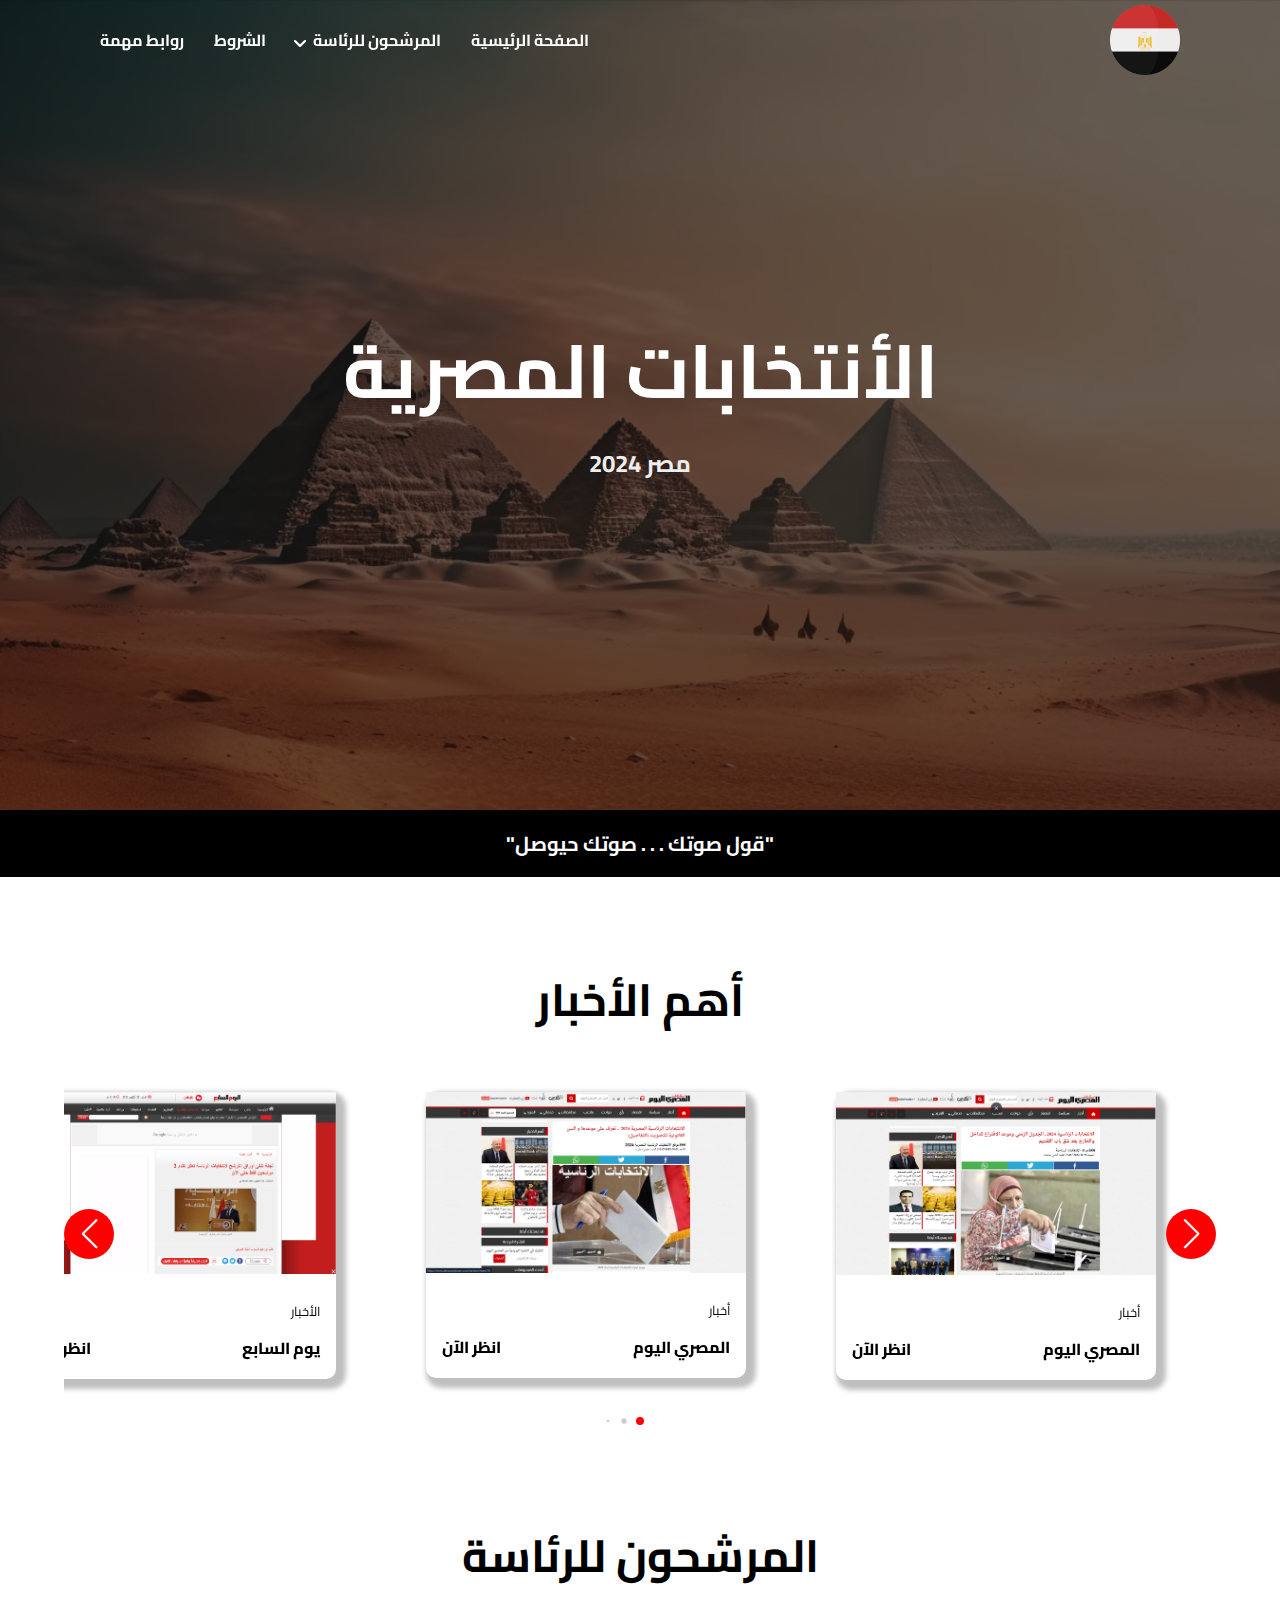
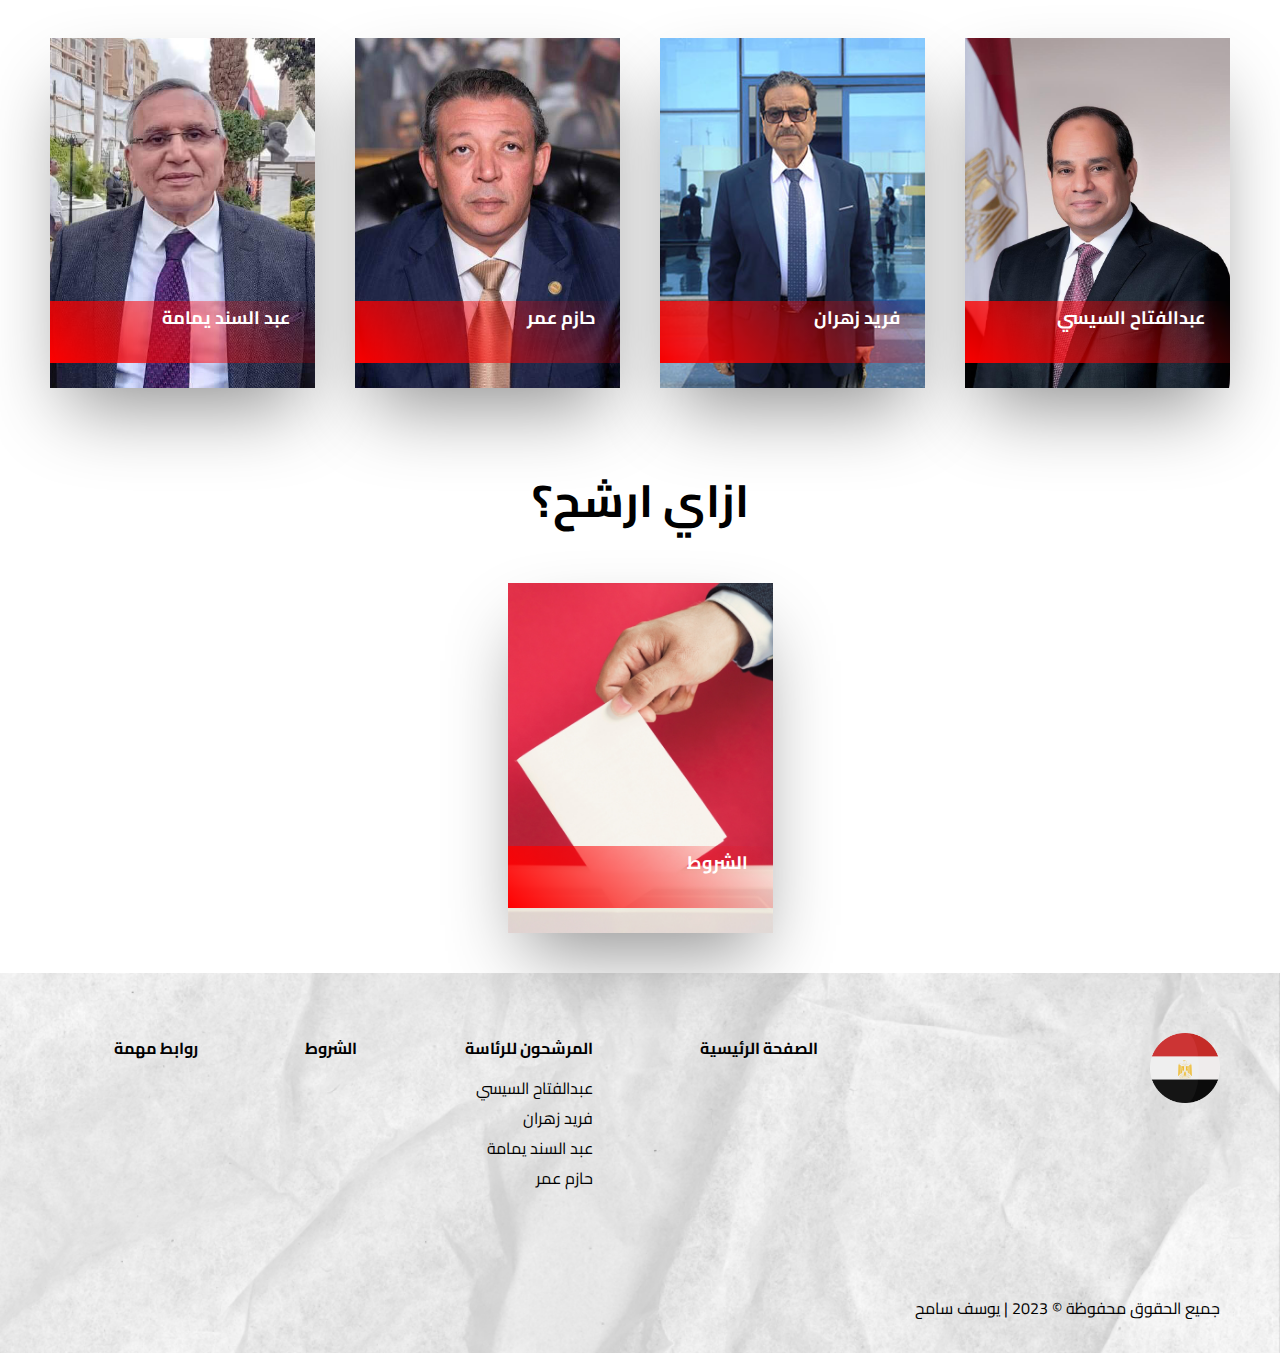
<file: index.html>
<!DOCTYPE html>
<html>
  <head>
    <meta charset="UTF-8" />
    <meta name="viewport" content="width=device-width, initial-scale=1.0" />
    <!-- favicon -->
    <link rel="shortcut icon" href="data/Logo.png" type="image/x-icon" />
    <!-- CSS File -->
    <link rel="stylesheet" href="css/style.css" />
    <link rel="stylesheet" href="https://cdnjs.cloudflare.com/ajax/libs/font-awesome/6.4.0/css/all.min.css">
    <!-- Google Font -->
    <link rel="preconnect" href="https://fonts.googleapis.com" />
    <link rel="preconnect" href="https://fonts.gstatic.com" crossorigin />
    <link href="https://fonts.googleapis.com/css2?family=Cairo:wght@200;300;400;500;600;700;800;900;1000&display=swap" rel="stylesheet"/>
    <!-- Swiper Js -->
    <link rel="stylesheet" href="css/swiper-bundle.min.css">
    <title>الأنتخابات المصرية 2024</title>
  </head>
  <body dir="rtl" lang="ar">
    <div class="mob-header">
      <div class="top">
        <button class="humburger" aria-label="humburger">
          <div class="bar"></div>
        </button>
        <img src="data/Logo.png" class="logo">
      </div>
      <nav class="mob-navbar">
        <ul>
          <li><a href="index.html">الصفحة الرئيسية</a></li>
          <div class="mob-links">
            <p>المرشحون للرئاسة <i class="fa-solid fa-angle-down"></i></p>
            <ul>
              <li><a href="AbdelFattah_Elsisi.html">عبدالفتاح السيسي</a></li>
              <li><a href="Farid_Zahran.html">فريد زهران</a></li>
              <li><a href="Abdelsaned_Yamama.html">عبد السند يمامة</a></li>
              <li><a href="HazemOmar.html">حازم عمر</a></li>
            </ul>
          </div>
          <li><a href="condations.html">الشروط</a></li>
          <li><a href="links.html">روابط مهمة</a></li>
        </ul>
      </nav>
    </div>
    <section class="hero" id="hero">
      <header class="heading">
        <img src="data/Logo.png" class="logo" />
        <nav class="nav-bar">
          <ul class="main">
            <li><a href="index.html">الصفحة الرئيسية</a></li>
            <div class="links">
              <li><a href="">المرشحون للرئاسة <i class="fa-solid fa-angle-down"></i></a></li>
              <ul>
                <li><a href="AbdelFattah_Elsisi.html">عبدالفتاح السيسي</a></li>
                <li><a href="Farid_Zahran.html">فريد زهران</a></li>
                <li><a href="Abdelsaned_Yamama.html">عبد السند يمامة</a></li>
                <li><a href="HazemOmar.html">حازم عمر</a></li>
              </ul>
            </div>
            <li><a href="condations.html">الشروط</a></li>
            <li><a href="links.html">روابط مهمة</a></li>
          </ul>
        </nav>
        <button class="humburger">
          <div class="bar"></div>
        </button>
      </header>
      <div class="text">
        <h1>الأنتخابات المصرية</h1>
        <h2>مصر 2024</h2>
      </div>
    </section>
    <section class="big-word" id="big-word">
      <h1>"قول صوتك . . . صوتك حيوصل"</h1>
    </section>
    <section class="news swiper" id="news">
      <h1 class="special-heading">أهم الأخبار</h1>
      <div class="contentt">
        <div class="news-card-wrapper swiper-wrapper">
          <div class="news-card swiper-slide">
            <div class="news-image">
              <img src="data/news_1.png" />
            </div>
            <div class="news-info">
              <p class="news-catogry">أخبار</p>
              <strong class="news-title">
                  <span>المصري اليوم</span>
                  <a href="https://www.almasryalyoum.com/news/details/3005635" class="more-details">انظر الآن</a>
              </strong>
            </div>
          </div>
          <div class="news-card swiper-slide">
            <div class="news-image">
              <img src="data/news_2.png" />
            </div>
            <div class="news-info">
              <p class="news-catogry">أخبار</p>
              <strong class="news-title">
                  <span>المصري اليوم</span>
                  <a href="https://www.almasryalyoum.com/news/details/2995051" class="more-details">انظر الآن</a>
              </strong>
            </div>
          </div>
          <div class="news-card swiper-slide">
            <div class="news-image">
                <img src="data/news_3.png" />
            </div>
            <div class="news-info">
                <p class="news-catogry">الأخبار</p>
                <strong class="news-title">    
                    <span>يوم السابع</span>
                    <a href="https://www.youm7.com/story/2023/10/10/%D9%84%D8%AC%D9%86%D8%A9-%D8%AA%D9%84%D9%82%D9%89-%D8%A3%D9%88%D8%B1%D8%A7%D9%82-%D8%A7%D9%84%D8%AA%D8%B1%D8%B4%D8%AD-%D9%84%D8%A7%D9%86%D8%AA%D8%AE%D8%A7%D8%A8%D8%A7%D8%AA-%D8%A7%D9%84%D8%B1%D8%A6%D8%A7%D8%B3%D8%A9-%D8%AA%D8%B9%D9%84%D9%86-%D8%AA%D9%82%D8%AF%D9%85-3-%D9%85%D8%B1%D8%B4%D8%AD%D9%8A%D9%86/6333717" class="more-details">انظر الآن</a>
                </strong>
            </div>
          </div>
          <div class="news-card swiper-slide">
            <div class="news-image">
                <img src="data/news_4.png" />
            </div>
            <div class="news-info">
                <p class="news-catogry">أخبار</p>
                <strong class="news-title">    
                    <span>اليوم السابع</span>
                    <a href="https://www.youm7.com/story/2023/10/27/%D8%A7%D9%86%D8%AA%D9%87%D8%A7%D8%A1-%D8%A7%D9%84%D9%8A%D9%88%D9%85-%D8%A7%D9%84%D8%A3%D9%88%D9%84-%D9%85%D9%86-%D9%81%D8%AA%D8%B1%D8%A9-%D8%A7%D9%84%D8%B7%D8%B9%D9%88%D9%86-%D8%A8%D8%A7%D9%84%D8%A5%D8%AF%D8%A7%D8%B1%D9%8A%D8%A9-%D8%A7%D9%84%D8%B9%D9%84%D9%8A%D8%A7-%D8%B9%D9%84%D9%89-%D8%A7%D9%84%D8%A7%D9%86%D8%AA%D8%AE%D8%A7%D8%A8%D8%A7%D8%AA/6354227" class="more-details">انظر الآن</a>
                </strong>
            </div>
          </div>
          <div class="news-card swiper-slide">
            <div class="news-image">
                <img src="data/news_5.png" />
            </div>
            <div class="news-info">
                <p class="news-catogry">الأخبار</p>
                <strong class="news-title">    
                    <span>اليوم السابع</span>
                    <a href="https://www.youm7.com/story/2023/10/12/%D8%BA%D9%84%D9%82-%D8%A8%D8%A7%D8%A8-%D8%AA%D9%84%D9%82%D9%89-%D8%A3%D9%88%D8%B1%D8%A7%D9%82-%D8%A7%D9%84%D8%AA%D8%B1%D8%B4%D8%AD-%D9%84%D9%84%D8%A7%D9%86%D8%AA%D8%AE%D8%A7%D8%A8%D8%A7%D8%AA-%D8%A7%D9%84%D8%B1%D8%A6%D8%A7%D8%B3%D9%8A%D8%A9-2024-%D9%84%D9%84%D9%8A%D9%88%D9%85-%D8%A7%D9%84%D8%AB%D8%A7%D9%85%D9%86/6335781" class="more-details">انظر الآن</a>
                </strong>
            </div>
          </div>
          <div class="news-card swiper-slide">
            <div class="news-image">
                <img src="data/news_6.png" />
            </div>
            <div class="news-info">
                <p class="news-catogry">الأخبار</p>
                <strong class="news-title">
                    <span>اليوم السابع</span>
                    <a href="https://www.youm7.com/story/2023/10/22/%D8%A5%D8%AE%D8%B7%D8%A7%D8%B1-%D8%A7%D9%84%D9%85%D8%B1%D8%B4%D8%AD%D9%8A%D9%86-%D8%A7%D9%84%D9%85%D8%B3%D8%AA%D8%A8%D8%B9%D8%AF%D9%8A%D9%86-%D9%85%D9%86-%D8%AE%D9%88%D8%B6-%D8%A7%D9%84%D8%A7%D9%86%D8%AA%D8%AE%D8%A7%D8%A8%D8%A7%D8%AA-%D8%A7%D9%84%D8%B1%D8%A6%D8%A7%D8%B3%D9%8A%D8%A9-%D8%A7%D9%84%D9%8A%D9%88%D9%85/6347119" class="more-details">انظر الآن</a>
                </strong>
            </div>
          </div>
        </div>
      </div>
      <div class="swiper-button-prev button button-prev"></div>
      <div class="swiper-button-next button button-next"></div>
      <div class="swiper-pagination plots"></div>
      </div>
    </section>
    <section class="presidential_candidates" id="presidential_candidates">
      <h1 class="special-heading">المرشحون للرئاسة</h1>
      <div class="content">
        <div class="card" style="background: url(data/AbdelFattah_Elsisi.jpg) no-repeat; background-size: cover; background-position: center;">
          <div class="info">
            <h1>عبدالفتاح السيسي</h1>
            <a href="./AbdelFattah_Elsisi.html"><span>أقرأ الأن</span><i class="fa-solid fa-angle-right"></i></a>
          </div>
        </div>
        <div class="card" style="background: url(data/Farid_Zahran.png) no-repeat; background-size: cover; background-position: center;">
          <div class="info">
            <h1>فريد زهران</h1>
            <a href="./Farid_Zahran.html"><span>أقرأ الأن</span><i class="fa-solid fa-angle-right"></i></a>
          </div>
        </div>
        <div class="card" style="background: url(data/HazemOmar.jpg) no-repeat; background-size: cover; background-position: center;">
          <div class="info">
            <h1>حازم عمر</h1>
            <a href="./HazemOmar.html"><span>أقرأ الأن</span><i class="fa-solid fa-angle-right"></i></a>
          </div>
        </div>
        <div class="card" style="background: url(data/Abdelsaned_Yamama.png) no-repeat; background-size: cover; background-position: center;">
          <div class="info">
            <h1>عبد السند يمامة</h1>
            <a href="./Abdelsaned_Yamama.html"><span>أقرأ الأن</span><i class="fa-solid fa-angle-right"></i></a>
          </div>
        </div>
      </div>
    </section>
    <section class="nomination" id="nomination">
      <h1 class="special-heading">ازاي ارشح؟</h1>
      <div class="content">
        <div class="card" style="background: url(data/condations.jpg) no-repeat; background-size: cover; background-position: center;">
          <div class="info">
            <h1>الشروط</h1>
            <a href="condations.html"><span>أقرأ الأن</span><i class="fa-solid fa-angle-right"></i></a>
          </div>
        </div>
      </div>
    </section>
    <footer style="background: url(data/backgroundFooter.jpg) no-repeat; background-size: cover; background-position: center;">
      <div class="contain">
        <div class="image">
          <img src="data/Logo.png" class="logo">
        </div>
        <div class="info">
          <a href="index.html"><strong>الصفحة الرئيسية</strong></a>
          <div class="col">
          <p><strong>المرشحون للرئاسة</strong></p>
          <ul>
            <li><a href="AbdelFattah_Elsisi.html">عبدالفتاح السيسي</a></li>
            <li><a href="Farid_Zahran.html">فريد زهران</a></li>
            <li><a href="Abdelsaned_Yamama.html">عبد السند يمامة</a></li>
            <li><a href="HazemOmar.html">حازم عمر</a></li>
          </ul>
          </div>
          <a href="condations.html"><strong>الشروط</strong></a>
          <a href="links.html"><strong>روابط مهمة</strong></a>
        </div>
      </div>
      <p class="copyright">جميع الحقوق محفوظة © 2023 | يوسف سامح</p>
    </footer>
    <!-- js files -->
    <script defer src="js/swiper-bundle.min.js"></script>
    <script defer src="js/main.js"></script>
  </body>
</html>
</file>
<file: css/style.css>
:root {
	--primary-color: black;
	--secondary-color: white;
}

* {
	margin: 0;
	padding: 0;
	box-sizing: border-box;
	z-index: 999;
	scroll-behavior: smooth;
}

body {
	font-family: "Cairo", sans-serif;
}

::-webkit-scrollbar {
	width: 15px;
}

::-webkit-scrollbar-track {
	background-color: white;
}

::-webkit-scrollbar-thumb {
	background-color: red;
}

::-webkit-scrollbar-thumb:hover {
	background-color: rgb(255, 79, 79);
}

a {
	text-decoration: none;
	color: black;
}

header {
  display: flex;
  align-items: center;
  justify-content: space-between;
  padding: 5px 100px;
  width: 100%;
	background-color: transparent;
}

.heading {
	display: flex;
	align-items: center;
	justify-content: space-between;
	position: fixed;
	padding: 5px 100px;
	width: 100%;
	z-index: 1000;
	transition: 0.4s;
}

.heading.scrolled {
	background-color: var(--secondary-color);
	box-shadow: 0 35px 77px -35px #00000070;
}

.logo {
	width: 70px;
}

header ul {
	display: flex;
	align-items: center;
	list-style: none;
}

.heading ul li a {
	display: block;
	position: relative;
	color: var(--secondary-color);
	font-weight: bold;
	text-decoration: none;
	margin-right: 30px;
}

.heading.scrolled ul li a {
	color: var(--primary-color);
}

header ul li a {
  display: block;
  position: relative;
  color: black;
  font-weight: bold;
  text-decoration: none;
  margin-right: 30px;
}

header ul li a i {
	position: relative;
	top: 3px;
	right: 3px;
}

header .links ul {
	display: none;
}

header .links:hover ul {
	position: absolute;
	top: auto;
	box-shadow: -1px 9px 15px #41414142;
	display: flex;
	align-items: flex-start;
	flex-direction: column;
	text-align: right;
	padding: 10px 10px 10px 0px;
	width: 250px;
	background-color: white;
	z-index: 10000;
}

header .main > li > a::before {
	content: "";
	position: absolute;
	top: 100%;
	left: 0;
	width: 0;
	height: 3px;
	background: red;
	transition: 0.3s;
}

header .main > li > a:hover::before {
	content: "";
	width: 100%;
}

header .links ul li {
	padding-bottom: 20px;
}

header .links ul li:last-child {
	padding-bottom: 0;
}

header .links ul a {
	margin: 0;
	transform: translateX(-25px);
	transition: 0.4s;
	font-size: 13px;
	color: black;
}

header .links ul li a:hover {
	position: relative;
	transform: translateX(-10px);
	color: red;
}

.hero {
	display: flex;
	align-items: flex-start;
	justify-content: flex-start;
	flex-direction: column;
	background: url(../data/hero.png);
	background-repeat: no-repeat;
	background-size: cover;
	background-attachment: fixed;
	width: 100%;
	height: 90vh;
}

.hero::before {
	content: "";
	position: absolute;
	top: auto;
	left: 0;
	width: inherit;
	height: inherit;
	background: rgba(0, 0, 0, 0.6);
}

.hero .text {
	display: flex;
	align-items: center;
	justify-content: center;
	flex-direction: column;
	width: 100%;
	height: inherit;
	padding-bottom: 25px;
}

.hero h1 {
	color: white;
	font-size: 75px;
}

.hero h2 {
	color: #eee;
}

.big-word {
	background-color: black;
	display: flex;
	align-items: center;
	justify-content: center;
	color: white;
	padding: 15px 0;
}

.big-word h1 {
	font-size: 20px;
}

.special-heading {
	font-size: 45px;
	padding-top: 30px;
	text-align: center;
}

.news {
	display: flex;
	align-items: center;
	justify-content: center;
	flex-direction: column;
	margin-top: 50px;
	margin-bottom: 50px;
	width: 90vw;
	margin: 50px auto 50px auto;
}

.news .contentt {
  display: flex;
  align-items: center;
  justify-content: center;
  width: 100%;
  padding: 40px 0;
}

.news-card.swiper-slide {
	background-color: #fff;
	min-height: 7em;
	width: 320px !important;
	border-radius: 10px;
	margin: 10px;
	margin-right: 60px;
	margin-left: 60px;
	transition: 0.7s ease;
	box-shadow: 5px 5px 5px 5px rgba(0, 0, 0, 0.25);
}

.news-card:hover {
	transform: scale(1.1);
}

.news-card:hover .news-image img {
	opacity: 0.9;
}

.news-image {
  width: 320px;
}

.news-image img {
	width: 100%;
}

.news-info {
	padding: 1em;
}

.news-catogry {
	font-size: 0.8em;
	color: black;
}

.news-title {
	display: flex;
	justify-content: space-between;
	text-transform: uppercase;
	font-weight: 800;
	margin-top: 10px;
}

.more-details {
	text-decoration: none;
	color: rgb(0, 0, 0);
	transition: 0.5s ease;
}

.more-details:hover {
	color: red;
}

.button {
  position: absolute !important;
  top: 60% !important;
  width: 50px !important;
  height: 50px !important;
  border-radius: 50%;
  background-color: red;
  color: white !important;
}

.button::before,
.button::after {
	font-size: 30px !important;
}

.button-prev {
	left: 0 !important;
}

.button-next {
	right: 0 !important;
}

.button:hover {
	background-color: rgb(255, 66, 66);
}

button::before {
	font-size: 40px;
}

.plots {
  color: red !important;
}

.presidential_candidates,
.nomination {
	display: flex;
	align-items: center;
	justify-content: center;
	flex-direction: column;
	height: fit-content;
}

.content {
  display: flex;
  align-items: center;
  justify-content: space-around;
  width: 100%;
  padding: 30px;
}

.content .card {
	width: 265px;
	height: 350px;
	margin: 10px;
	display: flex;
	align-items: center;
	flex-direction: column;
	box-shadow: 0 35px 77px -17px #00000070;
}

.content .card .info {
	display: flex;
	align-items: flex-start;
	justify-content: center;
	flex-direction: column;
	position: relative;
	top: 75%;
	background: linear-gradient(45deg, red, transparent);
	color: white;
	width: 100%;
	padding-right: 25px;
	transition: 0.4s;
}

.content .card .info:hover {
	padding-bottom: 25px;
}

.content .card .info:hover a {
	transition: 0.5s;
	top: 0;
	visibility: visible;
	cursor: pointer;
}

.content .card .info h1 {
	font-size: 18px;
}

.content .card .info a {
	position: relative;
	color: white;
	text-decoration: none;
	font-size: 13px;
	font-weight: bold;
	top: 50%;
	visibility: hidden;
	padding-top: 5px;
}

.content .card .info a span {
	position: relative;
	top: -1px;
}

.content .card .info a i {
	margin-right: 5px;
}

footer {
	padding: 60px;
	padding-bottom: 30px;
	display: flex;
	align-items: flex-start;
	justify-content: center;
	flex-direction: column;
}

footer .contain {
	display: flex;
	align-items: flex-start;
	justify-content: space-between;
	width: 100%;
}

footer .contain .info {
	display: flex;
	align-items: flex-start;
	justify-content: space-around;
	width: 70%;
}

footer .contain .info a {
	text-decoration: none;
	color: black;
}

footer .contain .info .col p {
	margin-bottom: 10px;
}

footer .contain .info .col ul li {
	list-style: none;
	transition: 0.4s;
}

footer .contain .info .col ul li:hover {
	transform: translateX(-10px);
}

footer .contain .info .col ul li a {
	transition: 0.4s;
}

footer .contain .info .col ul li a:hover {
	color: red;
}

footer .copyright {
	padding-top: 100px;
}

.nav-mob {
	width: 310px;
	height: 70px;
	background-color: black;
	position: fixed;
	display: flex;
	align-items: center;
	justify-content: center;
	border-radius: 10px;
	display: none;
	bottom: 2.5%;
	z-index: 1000;
	right: 50%;
	transform: translateX(50%);
}

.nav-mob ul {
	display: flex;
	width: fit-content;
}

.nav-mob ul li {
	position: relative;
	list-style: none;
	width: 65px;
	height: 65px;
	z-index: 1;
}

.nav-mob ul li a {
	position: relative;
	display: flex;
	align-items: center;
	justify-content: center;
	flex-direction: column;
	width: 100%;
	text-align: center;
	font-weight: 500;
	z-index: 1;
}

.nav-mob ul li a .icon {
	position: relative;
	display: block;
	line-height: 75px;
	font-size: 1.5em;
	text-align: center;
	transition: 0.5s;
	color: white;
}

.nav-mob ul li.active a .icon {
	transform: translateY(-35px);
	color: red;
}

.nav-mob ul li a .text {
	position: absolute;
	color: white;
	font-weight: 400;
	font-size: 0.4em;
	transition: 0.5s;
	opacity: 0;
	transform: translateY(20px);
	line-height: 16px;
}

.nav-mob ul li.active a .text {
	opacity: 1;
	transform: translateY(10px);
	color: red;
}

.inductor {
	position: absolute;
	top: -45%;
	width: 65px;
	height: 65px;
	background: black;
	border-radius: 50%;
	transition: 0.5s;
	z-index: -1;
	border: 6px solid white;
}

.nav-mob ul li:nth-child(1).active ~ .inductor {
	transform: translateX(calc(-65px * 0));
}

.nav-mob ul li:nth-child(2).active ~ .inductor {
	transform: translateX(calc(-65px * 1));
}

.nav-mob ul li:nth-child(3).active ~ .inductor {
	transform: translateX(calc(-65px * 2));
}

.nav-mob ul li:nth-child(4).active ~ .inductor {
	transform: translateX(calc(-65px * 3));
}

.nav-mob ul li:nth-child(5).active ~ .inductor {
	transform: translateX(calc(-65px * 4));
}

main {
	display: flex;
	align-items: flex-start;
	justify-content: center;
	flex-direction: column;
	padding: 50px;
}

main h1 {
	font-size: 40px;
	padding-bottom: 10px;
}

main p {
	font-size: 16px;
	text-align: right;
}

main .sub-head {
	display: flex;
	align-items: center;
	justify-content: space-between;
	width: 100%;
	z-index: 1;
}

main .sub-head a {
	text-decoration: none;
	color: black;
	font-size: larger;
	font-weight: bold;
	transition: 0.25s;
	cursor: pointer;
}

main .sub-head a:hover {
	color: red;
}

main .content {
	display: flex;
	align-items: center;
	justify-content: center;
	flex-direction: column;
}

main .video {
	width: 1020px;
	padding: 20px;
}

.mob-header {
	display: none;
	position: relative;
	align-items: flex-end;
	justify-content: center;
	flex-direction: column;
	width: 100%;
	padding: 30px;
}

.mob-header .top {
	display: flex;
	align-items: center;
	justify-content: space-between;
	width: 100%;
}

.mob-header img {
	width: 60px;
}

.icon-down {
	width: 16px;
}

.humburger {
	position: relative;
	display: block;
	width: 35px;
	cursor: pointer;
	appearance: none;
	background: none;
	outline: none;
	border: none;
	padding: 0;
}

.humburger .bar,
.humburger:after,
.humburger:before {
	content: "";
	display: block;
	width: 100%;
	height: 4px;
	background-color: red;
	margin: 6.1px 0px;
	transition: 0.4s;
}

.humburger.is-active:before {
	transform: rotate(-45deg) translate(-8px, 6px);
}

.humburger.is-active:after {
	transform: rotate(45deg) translate(-8px, -8px);
}

.humburger.is-active .bar {
	opacity: 0;
}

.mob-header .mob-navbar {
	display: flex;
	align-items: flex-start;
	justify-content: center;
	flex-direction: column;
	width: 100%;
	position: relative;
	left: 100%;
	transition: 0.4s;
}

.mob-header .mob-navbar.is-active {
	left: 0;
}

.mob-header .mob-navbar ul {
	display: flex;
	flex-direction: column;
	align-items: flex-start;
	padding: 0;
	width: 100%;
	margin-bottom: 0;
	padding-left: 10px;
}

.mob-header .mob-navbar ul li {
	position: relative;
	list-style: none;
	margin-bottom: 10px;
	width: 100%;
}

.mob-header .mob-navbar .mob-links {
	width: 100%;
}

.mob-header .mob-navbar .mob-links p::before,
.mob-header .mob-navbar ul li::before {
	content: "";
	position: absolute;
	bottom: -5px;
	height: 2px;
	width: 0;
	background-color: red;
	transition: 0.4s;
}

.mob-header .mob-navbar .mob-links p::before {
	content: "";
	position: absolute;
	bottom: 10px;
	height: 2px;
	width: 0;
	background-color: red;
	transition: 0.4s;
}

.mob-header .mob-navbar .mob-links p:hover::before,
.mob-header .mob-navbar ul li:hover::before {
	content: "";
	width: 100%;
}

.mob-header .mob-navbar ul li:last-child {
	margin-bottom: 0;
}

.mob-header .mob-navbar ul li a,
.mob-header .mob-navbar .mob-links p {
	position: relative;
	text-decoration: none;
	color: black;
	text-align: right;
	font-size: 15px;
	margin: 0;
	padding-bottom: 10px;
}

.mob-header .mob-navbar .mob-links ul li a {
	color: black;
}

.mob-header .mob-navbar .mob-links ul {
	display: none;
}

.mob-header .mob-navbar .mob-links:hover ul {
	display: flex;
	background-color: #eeeeee;
	width: 280px;
	box-shadow: -1px 5px 15px #41414142;
	padding: 10px;
	animation: faderight 0.4s;
}

@media (max-width: 940px) {
	header {
		justify-content: center;
	}
	.heading {
		display: none;
	}
	header ul {
		display: none;
	}
	.mob-header {
		display: flex;
	}
	.mob-header .mob-navbar {
		display: none;
	}
	.mob-header .mob-navbar.is-active {
		display: flex;
	}
	.hero {
		display: flex;
		align-items: center;
		justify-content: center;
		flex-direction: column;
		padding: 0;
	}
	.hero h1 {
		font-size: 35px;
		padding: 0;
	}
	.hero h2 {
		padding: 0;
	}
	.news {
		margin-bottom: 75px;
		margin-top: 0;
	}
	.contentt {
		width: fit-content !important;
		margin: 0 10px;
	}
	.news-card {
		margin-right: 25px !important;
		margin-left: 25px !important;
	}
	.button {
		display: none !important;
	}
	.presidential_candidates {
		margin-top: 50px;
		margin-bottom: 50px;
	}
	.content {
		padding-top: 0;
		padding-bottom: 50px;
	}
	.presidential_candidates .content,
	.nomination .content {
		flex-direction: column;
	}
	.content .card {
		width: 200px;
		height: 260px;
	}
	.content .card .info {
		width: 200px;
		top: 66.5%;
	}
	.presidential_candidates .content .card,
	.nomination .content .card {
		margin: 10px 0;
	}
	.special-heading {
		font-size: 30px;
	}
	footer {
		padding: 20px 0;
	}
	footer .contain {
		flex-direction: column;
		align-items: center;
	}
	footer .contain .info {
		padding: 10px;
		justify-content: space-around;
		width: 100%;
	}
	footer .contain .info a,
	footer .contain .info p {
		font-size: 10px;
	}
	.copyright {
		font-size: 10px;
		padding-right: 10px;
		padding-top: 50px;
	}
	main {
		padding-right: 10px;
		padding-left: 10px;
	}
	main .sub-head {
		flex-direction: column;
		padding-bottom: 20px;
	}
	main .sub-head h1 {
		font-size: 25px;
	}
	main .video {
		width: 350px;
	}
}

@media (min-width: 940px) {
	.navigation {
		display: block;
	}

	.mobile-nav {
		display: none;
	}

	.humburger {
		display: none;
	}
}
</file>
